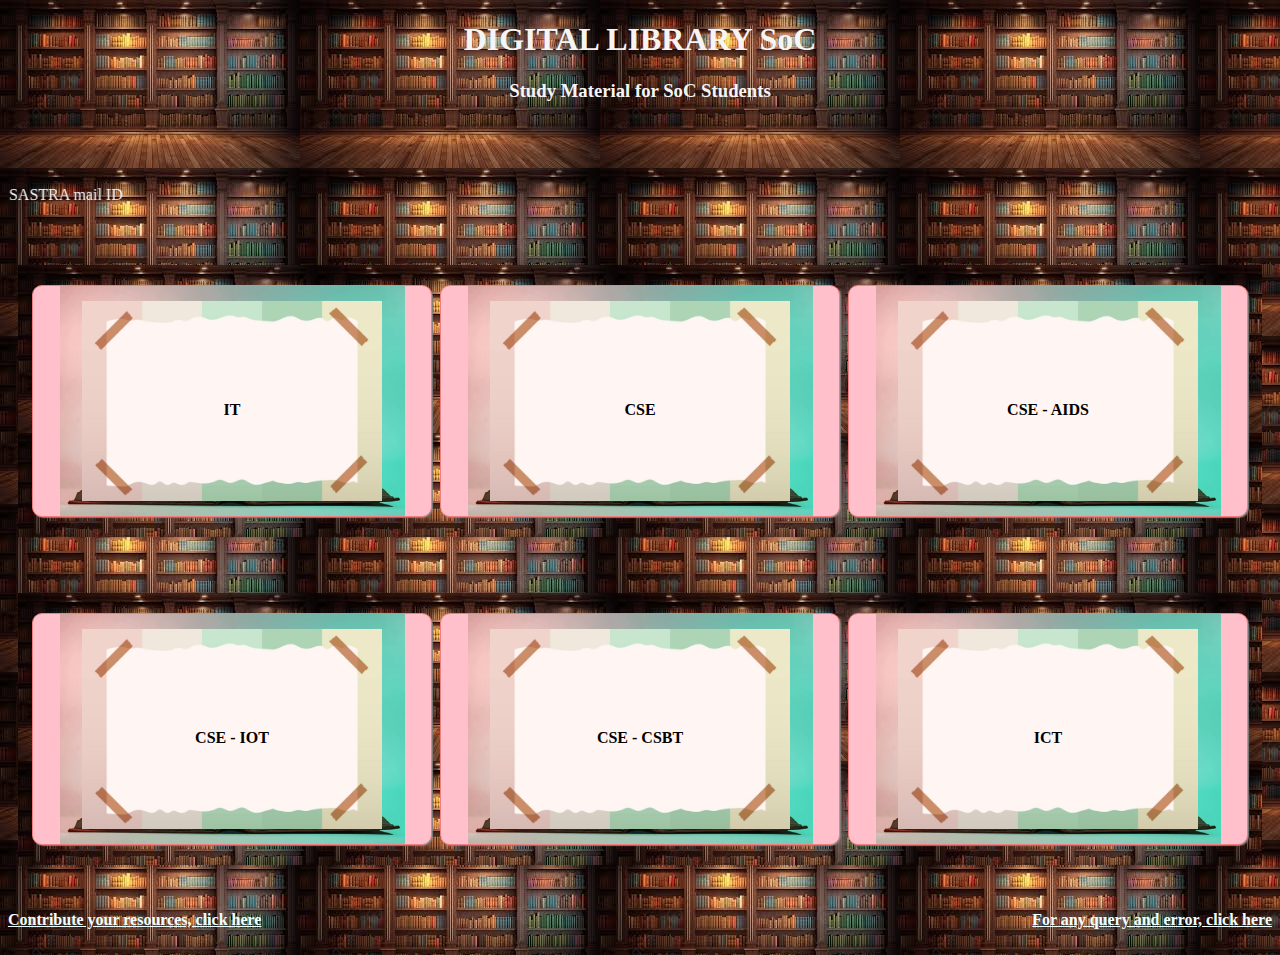
<file: index.html>
<!DOCTYPE html>
<html lang="en">
<head>
    <link rel="stylesheet" href="./style.css">
    <meta charset="UTF-8">
    <meta name="viewport" content="width=device-width, initial-scale=1.0">
    <title>Material Hub SoC</title>
</head>
<body class="full_page">
    <h1><b>DIGITAL LIBRARY SoC</b></h1>
    <h3>Study Material for SoC Students</h3>
    <br>
    <marquee behavior="" direction="right" scrollamount="15">
        <p>Open using SASTRA mail ID</p>
    </marquee>
    <br>
    <div class="big_link_container">
        <div class="link_container">
            <a href="./it.html" class="left">IT</a>
        </div>
        <div class="link_container">
            <a href="./cse.html" class="center">CSE</a>
        </div>
        <div class="link_container">
            <a href="./aids.html" class="right">CSE - AIDS</a>
        </div>        
    </div>
    <br>
    <br>
    
    <div class="big_link_container">   
        <div class="link_container">
            <a href="./iot.html" class="left">CSE - IOT</a>
        </div>
        <div class="link_container">
            <a href="./csbt.html" class="center">CSE - CSBT</a>
        </div>
        <div class="link_container">
            <a href="./ict.html" class="right">ICT</a>
        </div> 
    </div>
    <br>
    <br>
    <footer>
        <a href="https://docs.google.com/forms/d/e/1FAIpQLSfE2jPdWRxDR3sLayXqQl6Yz4h1wzndB3eoSCCIw4Dy6TyHXA/viewform?usp=sf_link" class="footL"><b>Contribute your resources, click here</b></a>
        
        <a href="https://docs.google.com/forms/d/e/1FAIpQLSeKsvjfXmm4zuVKf_tEQBlCNhzQxoLLZEv85baFzDY5ieYo3A/viewform?usp=sf_link" class="footR"><b>For any query and error, click here</b></a>
        <BR></BR>
    </footer>
</body>
</html>
</file>
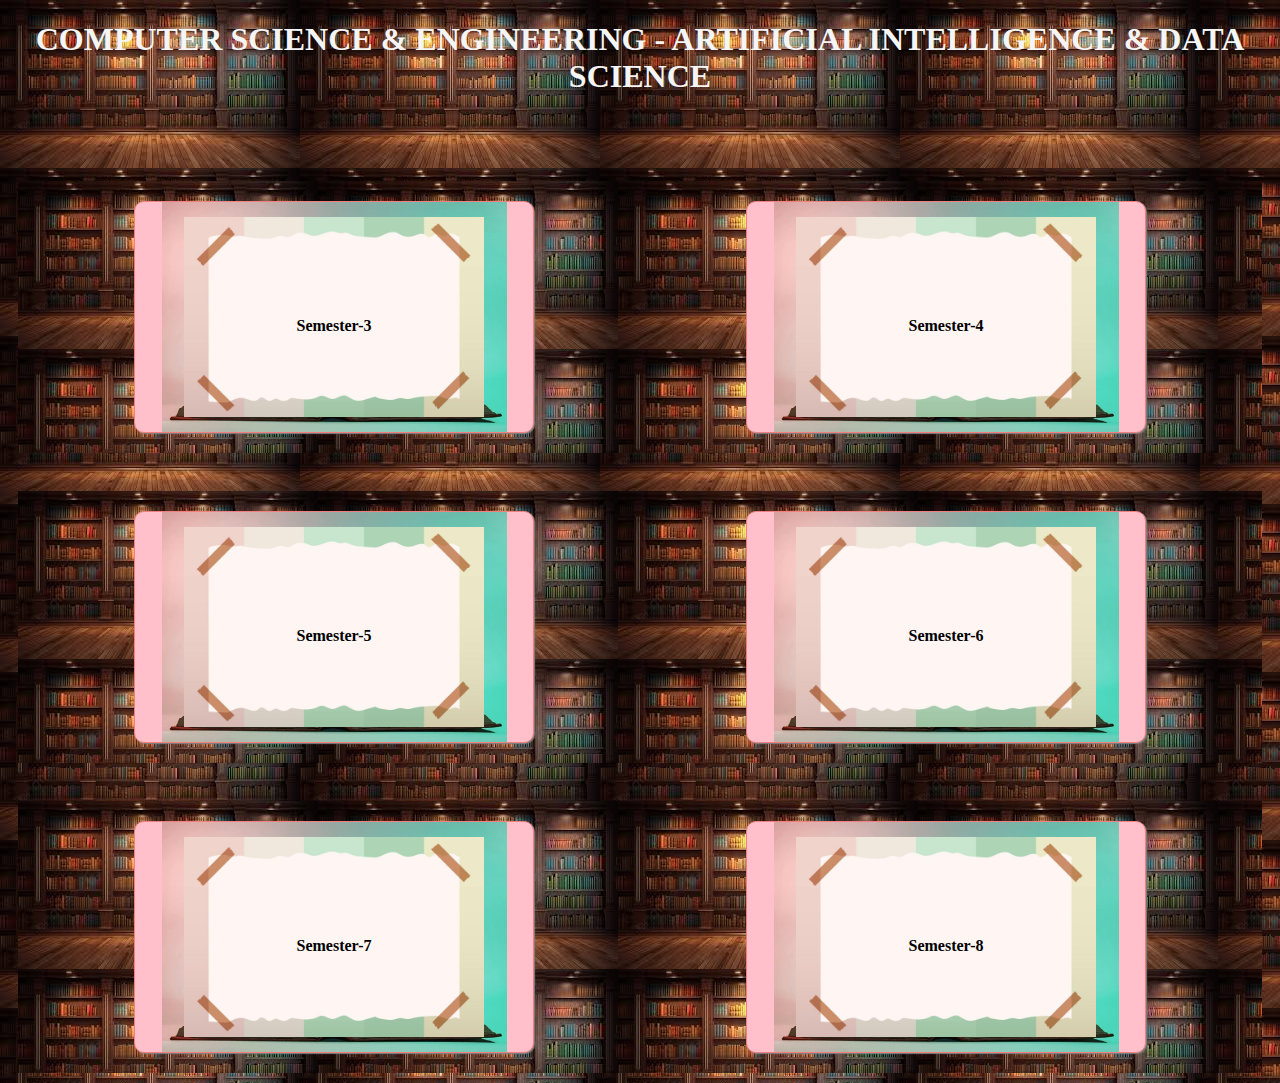
<file: aids.html>
<!DOCTYPE html>
<html lang="en">
<head>
    <link rel="stylesheet" href="./style.css">
    <meta charset="UTF-8">
    <meta name="viewport" content="width=device-width, initial-scale=1.0">
    <title>AIDS</title>
</head>
<body class="full_page">
    <h1>COMPUTER SCIENCE & ENGINEERING - ARTIFICIAL INTELLIGENCE & DATA SCIENCE</h1>
    <br><br><br>
    <div class="big_link_container">
        <div class="link_container">
            <a href="https://drive.google.com/drive/folders/1nMQOHczMWwv_Y3DjoxpXy4thbG1-z7X3?usp=drive_link" class="left"><b>Semester-3</b></a>
        </div>
        <div class="link_container">
            <a href="https://drive.google.com/drive/folders/1hE4cEvs_QbPHIRZXfn0a-NZubgbPOxaU?usp=drive_link" class="right"><b>Semester-4</b></a>
        </div>
    </div>
    <br>
    <div class="big_link_container">
        <div class="link_container">
            <a href="https://drive.google.com/drive/folders/1MvoMAQTRppaGpgZIVxvS1PG6KcX5F6A4?usp=drive_link" class="left"><b>Semester-5</b></a>
        </div>
        <div class="link_container">
            <a href="https://drive.google.com/drive/folders/107NQcNvAeoELDhatC_AgEGvyWG9PNams?usp=drive_link" class="right"><b>Semester-6</b></a>
        </div>
    </div>
    <br>
    <div class="big_link_container">
        <div class="link_container">
            <a href="https://drive.google.com/drive/folders/1_flLQo-w-knx8ZOo8BrAkcjAYKajhEv5?usp=drive_link" class="left"><b>Semester-7</b></a>
        </div>
        <div class="link_container">
            <a href="https://drive.google.com/drive/folders/1B7pCa588qbW9pVPufRoAPu7QAi8lrA7k?usp=drive_link" class="right"><b>Semester-8</b></a>
        </div>
    </div>
</body>
</html>
</file>
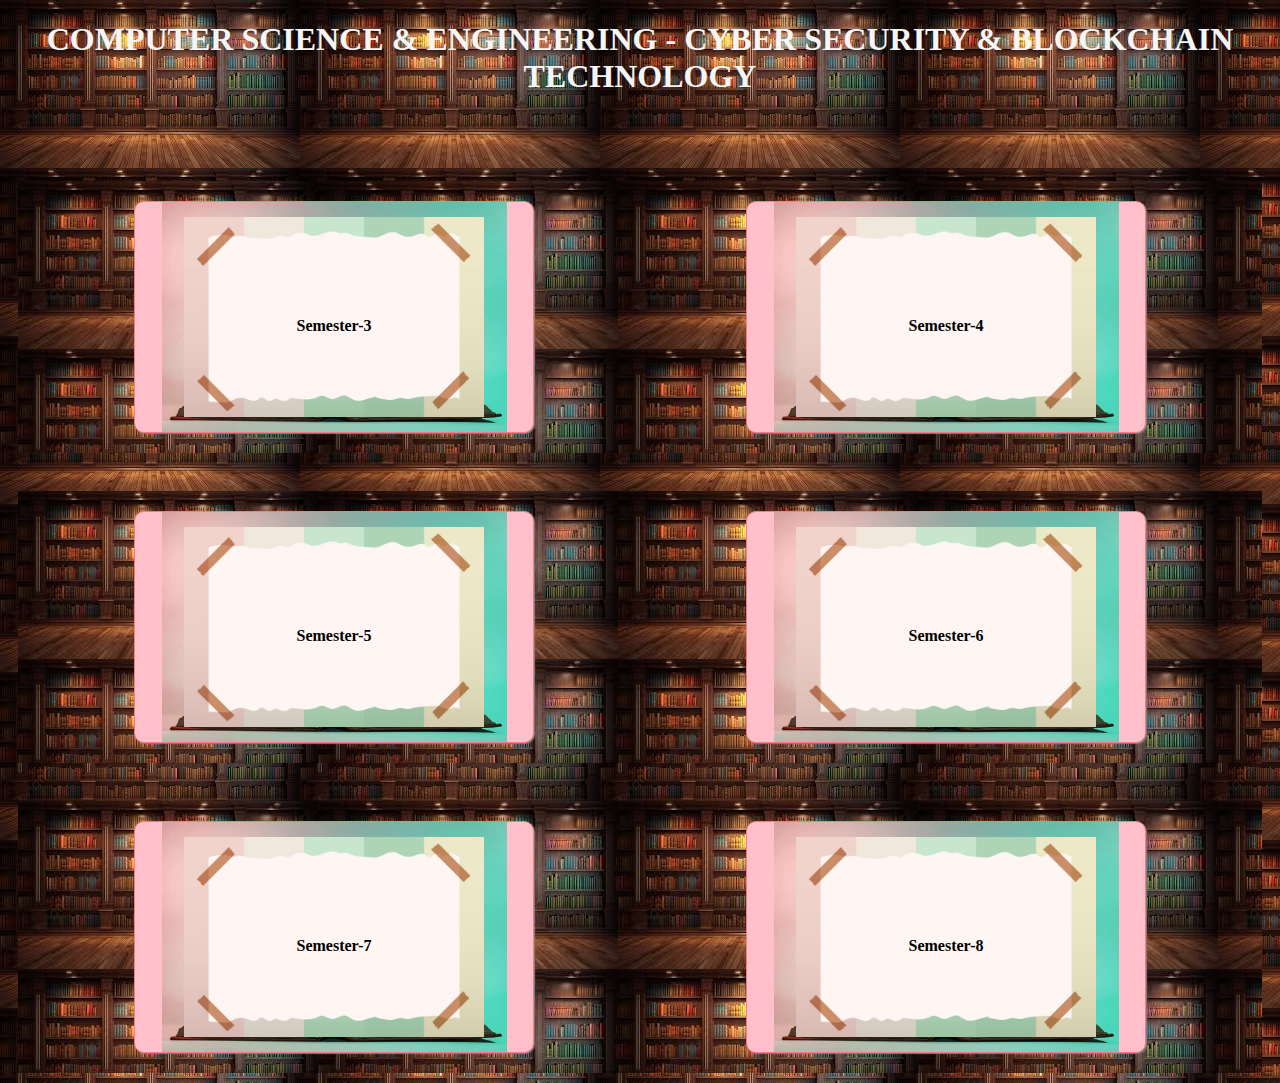
<file: csbt.html>
<!DOCTYPE html>
<html lang="en">
<head>
    <link rel="stylesheet" href="./style.css">
    <meta charset="UTF-8">
    <meta name="viewport" content="width=device-width, initial-scale=1.0">
    <title>csbt</title>
</head>
<body class="full_page">
    <h1>COMPUTER SCIENCE & ENGINEERING - CYBER SECURITY & BLOCKCHAIN TECHNOLOGY</h1>
    <br><br><br>
    <div class="big_link_container">
        <div class="link_container">
            <a href="https://drive.google.com/drive/folders/1OxqFJ36kTmZchLLwlw5orV0r9m_ZtjzR?usp=drive_link" class="left"><b>Semester-3</b></a>
        </div>
        <div class="link_container">
            <a href="https://drive.google.com/drive/folders/1gSSMyT9GsR5X5oXUdK70JE4YJd49Ivzw?usp=drive_link" class="right"><b>Semester-4</b></a>
        </div>
    </div>
    <br>
    <div class="big_link_container">
        <div class="link_container">
            <a href="https://drive.google.com/drive/folders/1tEJh_K-4n0qY30nCWMZg9_vxnulfM85S?usp=drive_link" class="left"><b>Semester-5</b></a>
        </div>
        <div class="link_container">
            <a href="https://drive.google.com/drive/folders/1xl-N-Jk8CZEvfEuvEC_EqKjMja3a-bew?usp=drive_link" class="right"><b>Semester-6</b></a>
        </div>
    </div>
    <br>
    <div class="big_link_container">
        <div class="link_container">
            <a href="https://drive.google.com/drive/folders/12oFmNCFjeEHEQJYpK8xN_BBoeHSdGD1P?usp=drive_link" class="left"><b>Semester-7</b></a>
        </div>
        <div class="link_container">
            <a href="https://drive.google.com/drive/folders/18CoYn0Q0mrVy2LM8nKehgphzqirn-03z?usp=drive_link" class="right"><b>Semester-8</b></a>
        </div>
    </div>
</body>
</html>
</file>
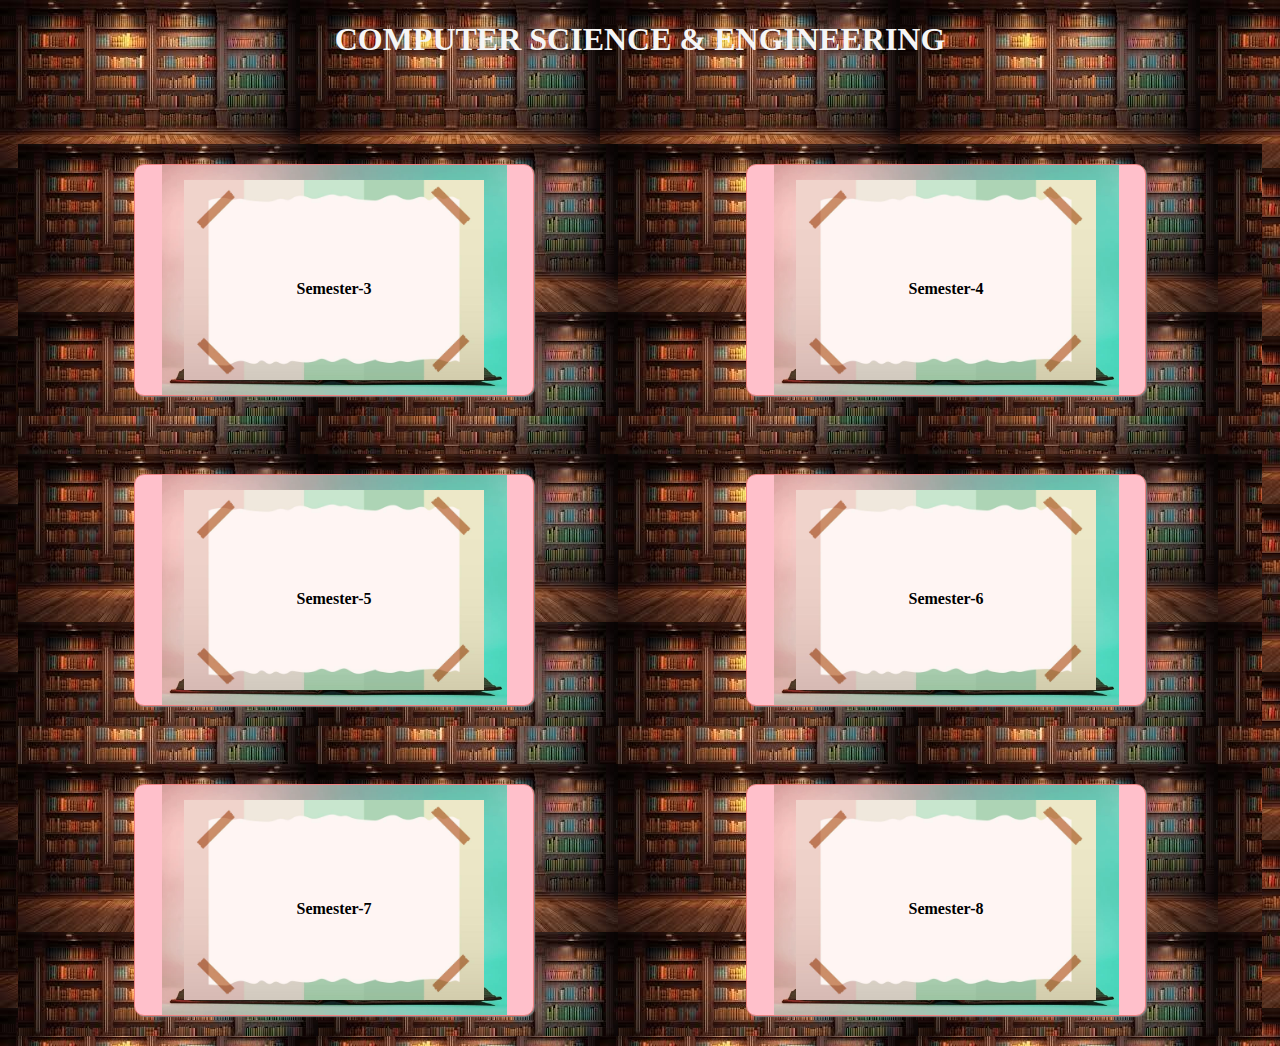
<file: cse.html>
<!DOCTYPE html>
<html lang="en">
<head>
    <link rel="stylesheet" href="./style.css">
    <meta charset="UTF-8">
    <meta name="viewport" content="width=device-width, initial-scale=1.0">
    <title>CSE</title>
</head>
<body class="full_page">
    <h1>COMPUTER SCIENCE & ENGINEERING</h1>
    <br><br><br>
    <div class="big_link_container">
        <div class="link_container">
            <a href="https://drive.google.com/drive/folders/10sNZwhwKKMavC2UlJud0DLX-4aK9ATwf?usp=drive_link" class="left"><b>Semester-3</b></a>
        </div>
        <div class="link_container">
            <a href="https://drive.google.com/drive/folders/1jacsBJ_ZHwrENK9jcgngHkwjz3mjyGqV?usp=drive_link" class="right"><b>Semester-4</b></a>
        </div>
    </div>
    <br>
    <div class="big_link_container">
        <div class="link_container">
            <a href="https://drive.google.com/drive/folders/18k1UM7vB5w8t6qtW6zcVSKzfMKv1mxYK?usp=drive_link" class="left"><b>Semester-5</b></a>
        </div>
        <div class="link_container">
            <a href="https://drive.google.com/drive/folders/18Bk4WHpFOaLAyUNiP5goReHxJ63_Eu4-?usp=drive_link" class="right"><b>Semester-6</b></a>
        </div>
    </div>
    <br>
    <div class="big_link_container">
        <div class="link_container">
            <a href="https://drive.google.com/drive/folders/1KXz8QZYSWSFtp-r_gODei21LMfm6kCLh?usp=drive_link" class="left"><b>Semester-7</b></a>
        </div>
        <div class="link_container">
            <a href="https://drive.google.com/drive/folders/1mmpBSlmFgxzTkpkJI2pYtCbzJYFzYvsL?usp=drive_link" class="right"><b>Semester-8</b></a>
        </div>
    </div>
</body>
</html>
</file>
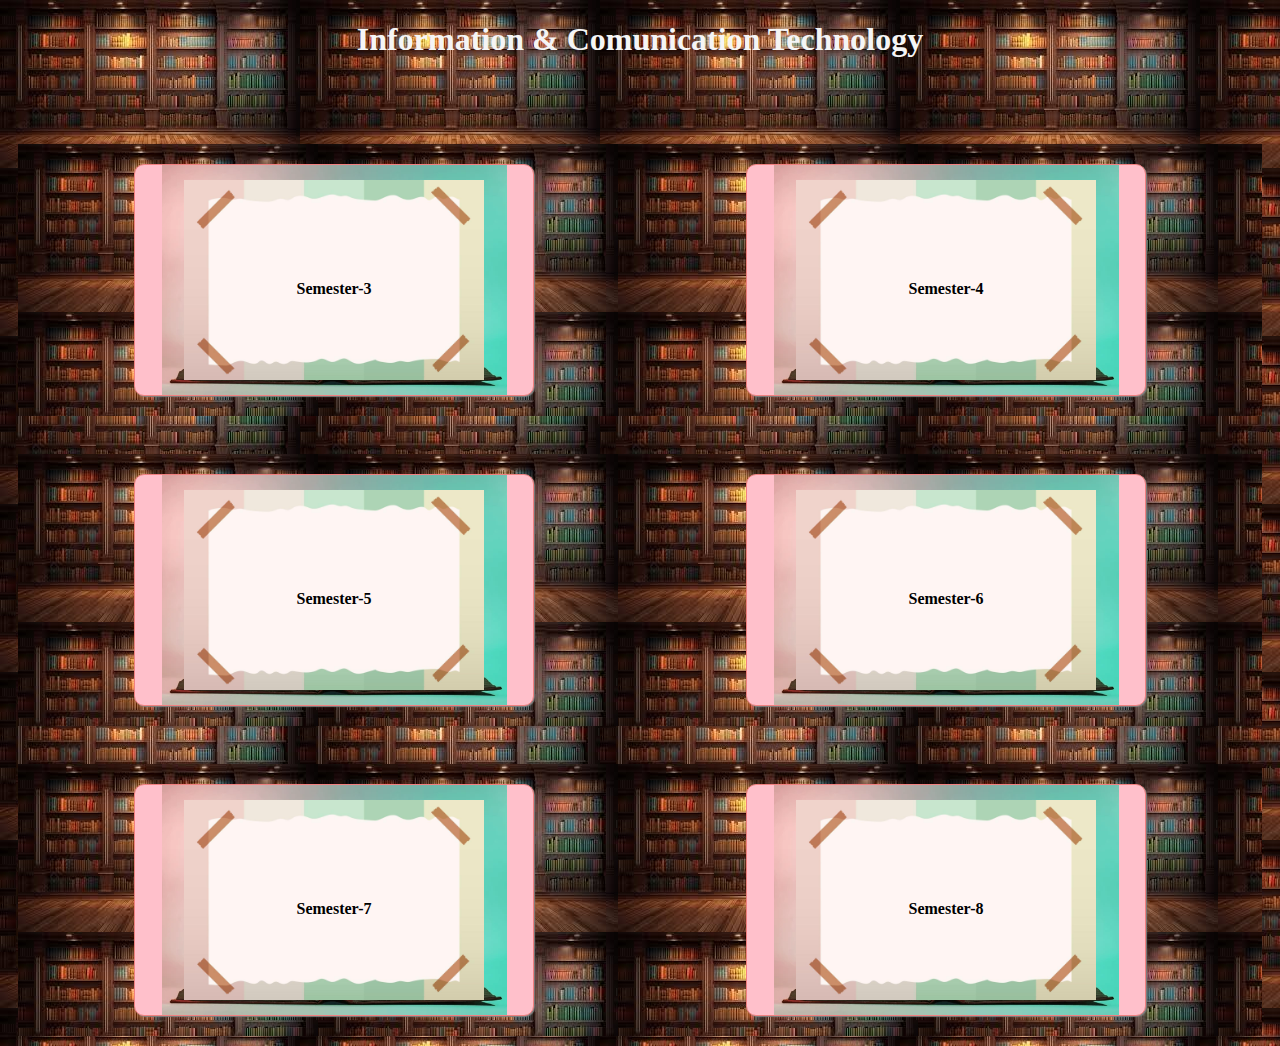
<file: ict.html>
<!DOCTYPE html>
<html lang="en">
<head>
    <link rel="stylesheet" href="./style.css">
    <meta charset="UTF-8">
    <meta name="viewport" content="width=device-width, initial-scale=1.0">
    <title>ICT</title>
</head>
<body class="full_page">
    <h1>Information & Comunication Technology</h1>
    <br><br><br>
    <div class="big_link_container">
        <div class="link_container">
            <a href="https://drive.google.com/drive/folders/1-AZdZtTS4WUzGlHChEWFhfMD17Gq6IMp?usp=drive_link" class="left"><b>Semester-3</b></a>
        </div>
        <div class="link_container">
            <a href="https://drive.google.com/drive/folders/1x076p86Pk-TfNTo_dSeehBSCsZk9yrm2?usp=drive_link" class="right"><b>Semester-4</b></a>
        </div>
    </div>
    <br>
    <div class="big_link_container">
        <div class="link_container">
            <a href="https://drive.google.com/drive/folders/1wbWgwDjTvszt-0Ih6TJ7P5r99jdwFZM8?usp=drive_link" class="left"><b>Semester-5</b></a>
        </div>
        <div class="link_container">
            <a href="https://drive.google.com/drive/folders/1He_y-z0VCaI3T2qNEd2s-vo-6Y7eYg79?usp=drive_link" class="right"><b>Semester-6</b></a>
        </div>
    </div>
    <br>
    <div class="big_link_container">
        <div class="link_container">
            <a href="https://drive.google.com/drive/folders/114oh0duZx11Gx7ZKSs1zScU0hO9Wulj6?usp=drive_link" class="left"><b>Semester-7</b></a>
        </div>
        <div class="link_container">
            <a href="https://drive.google.com/drive/folders/1LjI03GauAGcsWXOTRq1MYrP_OF9mupFp?usp=drive_link" class="right"><b>Semester-8</b></a>
        </div>
    </div>
</body>
</html>
</file>
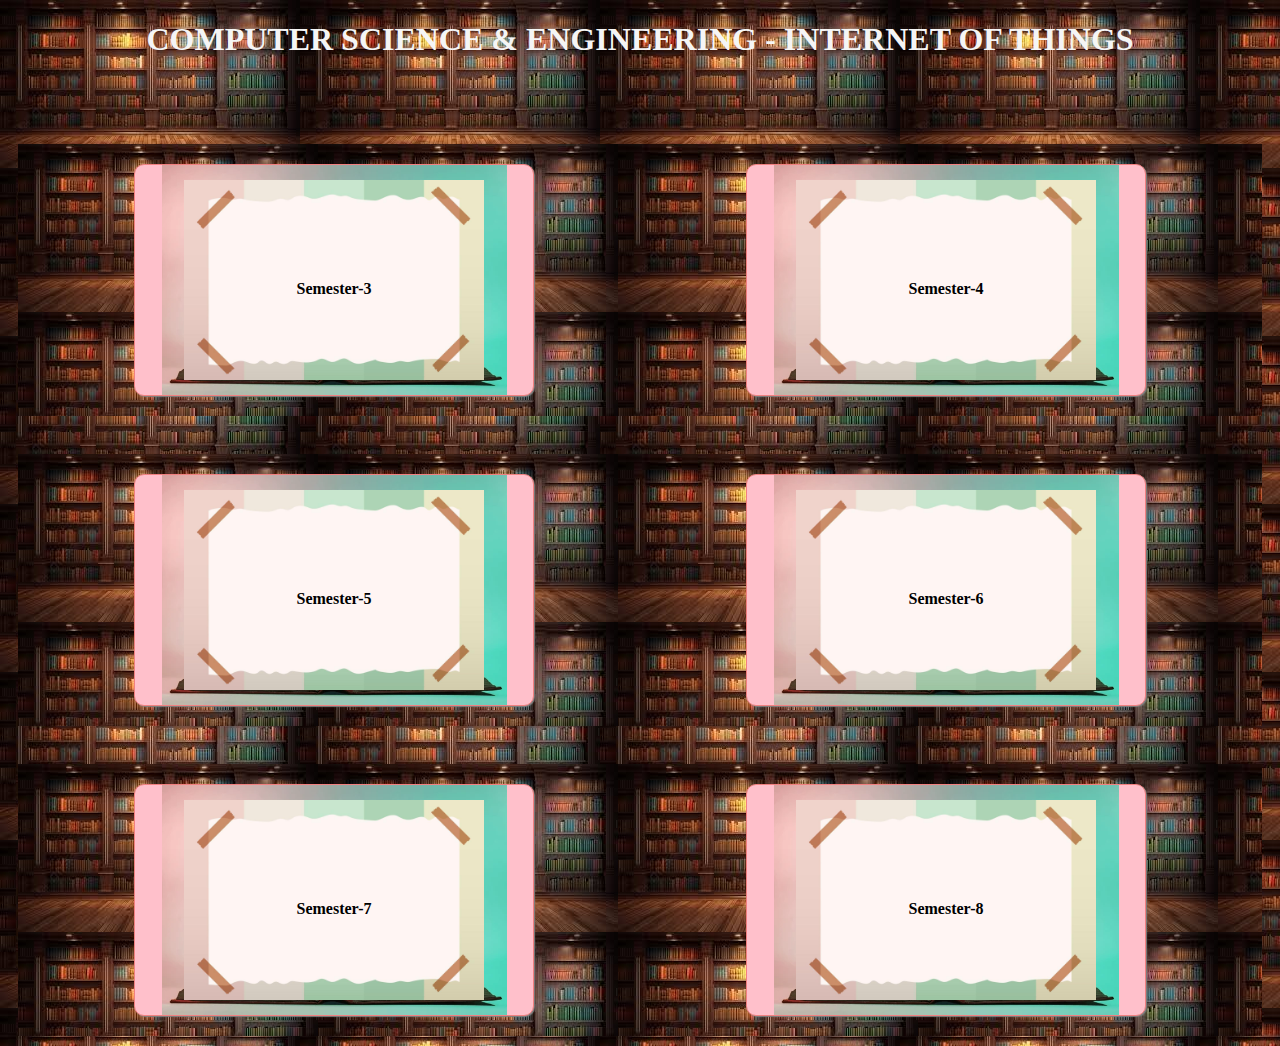
<file: iot.html>
<!DOCTYPE html>
<html lang="en">
<head>
    <link rel="stylesheet" href="./style.css">
    <meta charset="UTF-8">
    <meta name="viewport" content="width=device-width, initial-scale=1.0">
    <title>CSE-Iot</title>
</head>
<body class="full_page">
    <h1>COMPUTER SCIENCE & ENGINEERING - INTERNET OF THINGS</h1>
    <br><br><br>
    <div class="big_link_container">
        <div class="link_container">
            <a href="https://drive.google.com/drive/folders/1HwRzk0SuOf3FclDu0bihUammkVebnpb0?usp=drive_link" class="left"><b>Semester-3</b></a>
        </div>
        <div class="link_container">
            <a href="https://drive.google.com/drive/folders/1dvoemdrzNCuebDdCnS1IVvfmpXD7iMfk?usp=drive_link" class="right"><b>Semester-4</b></a>
        </div>
    </div>
    <br>
    <div class="big_link_container">
        <div class="link_container">
            <a href="https://drive.google.com/drive/folders/10EW2tMDnn0NLVHTff49jQEMqD9ynaWwZ?usp=drive_link" class="left"><b>Semester-5</b></a>
        </div>
        <div class="link_container">
            <a href="https://drive.google.com/drive/folders/13KkYjBNp1xcxyj91ra7QIgAAosFcX5f4?usp=drive_link" class="right"><b>Semester-6</b></a>
        </div>
    </div>
    <br>
    <div class="big_link_container">
        <div class="link_container">
            <a href="https://drive.google.com/drive/folders/1pCb2iReaNsoSLsw-_Q_h7TWgTShyvxes?usp=drive_link" class="left"><b>Semester-7</b></a>
        </div>
        <div class="link_container">
            <a href="https://drive.google.com/drive/folders/1R9Lyj1cDzgI13WkhOMbMpjPz8EDgpynO?usp=drive_link" class="right"><b>Semester-8</b></a>
        </div>
    </div>
</body>
</html>
</file>
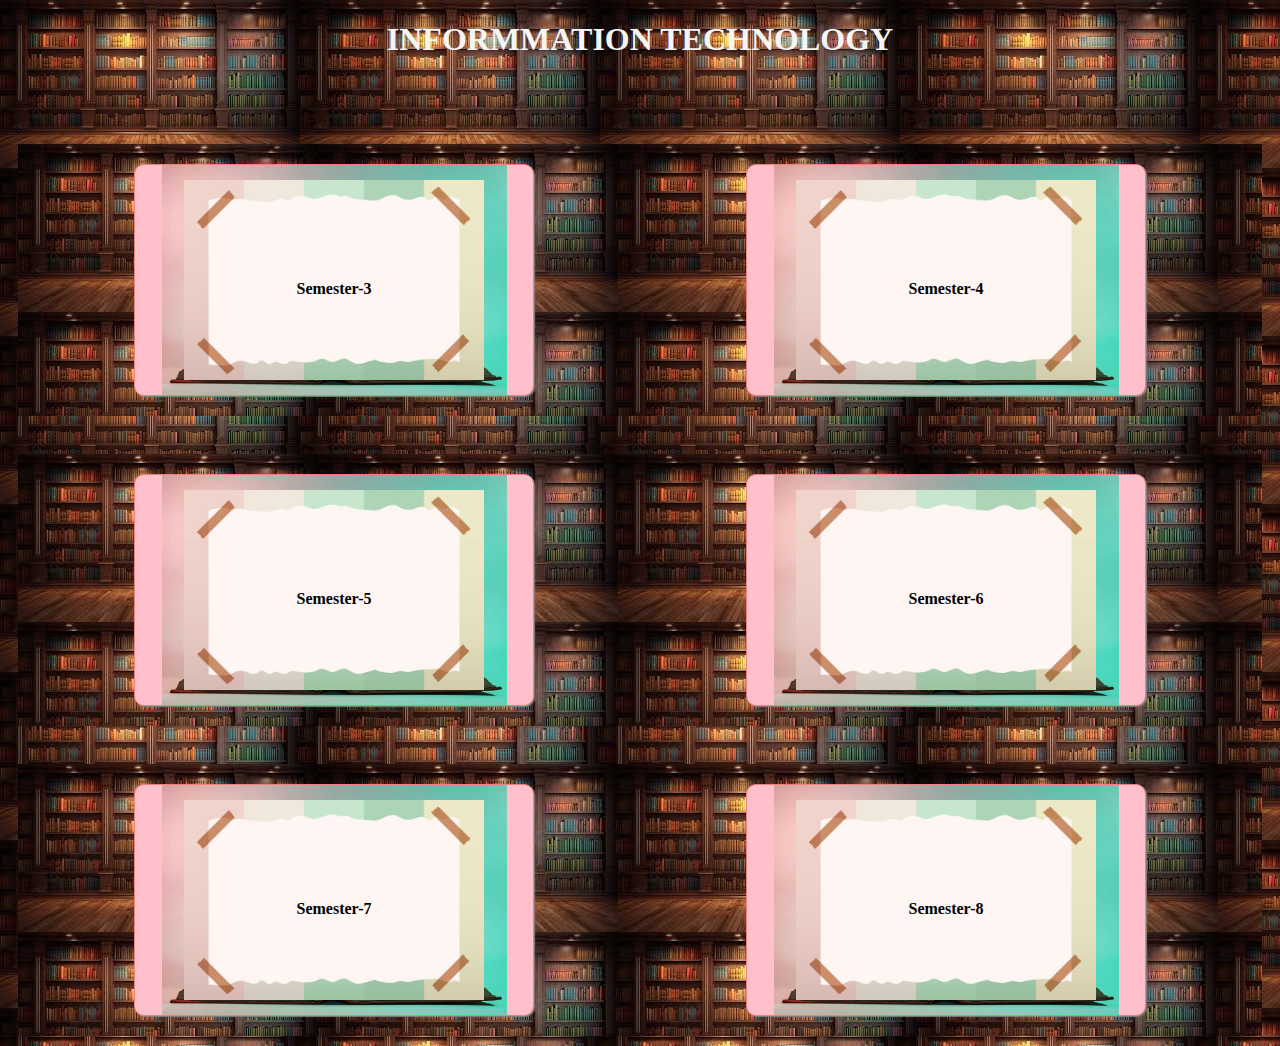
<file: it.html>
<!DOCTYPE html>
<html lang="en">
<head>
    <link rel="stylesheet" href="./style.css">
    <meta charset="UTF-8">
    <meta name="viewport" content="width=device-width, initial-scale=1.0">
    <title>Information Technology</title>
</head>
<body class="full_page">
    <h1>INFORMMATION TECHNOLOGY</h1>
    <br><br><br>
    <div class="big_link_container">
        <div class="link_container">
            <a href="https://drive.google.com/drive/folders/1Go2_xhT2zyeLraeWN_hE3E2bGSYHPs6k?usp=drive_link" class="left"><b>Semester-3</b></a>
        </div>
        <div class="link_container">
            <a href="https://drive.google.com/drive/folders/1J1C7DV3w3VrWj6opwZeM0ak86xyreUgI?usp=drive_link" class="right"><b>Semester-4</b></a>
        </div>
    </div>
    <br>
    <div class="big_link_container">
        <div class="link_container">
            <a href="https://drive.google.com/drive/folders/17ouL86eSMYWARejhp-lFkH93rnk-pQXc?usp=drive_link" class="left"><b>Semester-5</b></a>
        </div>
        <div class="link_container">
            <a href="https://drive.google.com/drive/folders/1W--xF4D5TCSI9cXALnUGWZAlLW9EE1Dl?usp=drive_link" class="right"><b>Semester-6</b></a>
        </div>
    </div>
    <br>
    <div class="big_link_container">
        <div class="link_container">
            <a href="https://drive.google.com/drive/folders/1gwtvOPdMkfksQ3mYgOMhhsfHcxV5QPz_?usp=drive_link" class="left"><b>Semester-7</b></a>
        </div>
        <div class="link_container">
            <a href="https://drive.google.com/drive/folders/1Hnzm6qhXOhr2oVCnHBKFDGDlj5RmRBm9?usp=drive_link" class="right"><b>Semester-8</b></a>
        </div>
    </div>
</body>
</html>
</file>
<file: style.css>
h1{text-align: center;
    color: whitesmoke;
}
h3{text-align: center;
    color: whitesmoke;
}

marquee{
    color: aliceblue;
    line-height: 5;
}

.full_page{
    background-color: cornsilk;
    background-image:url(./bg.jpg);
    
}
.big_link_container{
    display: flex;
    justify-content: space-between;
    margin: 10px;
    padding: 10px;
    background-color: cornsilk;
    background-image: url(./bg.jpg);
}
.link_container{
    display: flex;
    justify-content: space-between; /* Distributes the links evenly */
    padding: 15px;
    margin: 10px auto; /* Centers the box horizontally */
    background-color: pink; /* Background color of the box */
    border: 1px solid lightcoral; /* Border around the box */
    border-radius: 10px; /* Rounded corners */
    box-shadow: 1px 1px 1px grey; /* Subtle shadow for depth */
    max-width: 50%; /* Limits the width of the box */
    height: 200px;
    width: 30%;
    background-image: url(./book.webp);
    background-position: center;
    background-size: contain;
    background-repeat: no-repeat;
}

.left, .center, .right {
    flex:1px;
    padding: 100px; /* Space inside each link */
    text-align: center; /* Centers text inside each link */
    /*background-color: blue; /* Button background color */
    color: beige; /* Button text color */
    border-radius: 10px; /* Rounded corners for buttons */
    text-decoration:none; /* Removes underline from links */
    transition: background-color 0.2s ease; /* Smooth background color change on hover */
    background-image: url(./box_bg.jpg);
    background-position: center;
    background-size: contain;
    background-repeat: no-repeat;
    color: black;
    font-weight: bold;
}

.left:hover, .center:hover, .right:hover {
    background-image: url(./book.webp);
    /*background-color: violet; /* Darker shade on hover */
}

.footL{
    color: azure;
    float: left;
}
.footR{
    color: azure;
    float: right;
}
</file>
